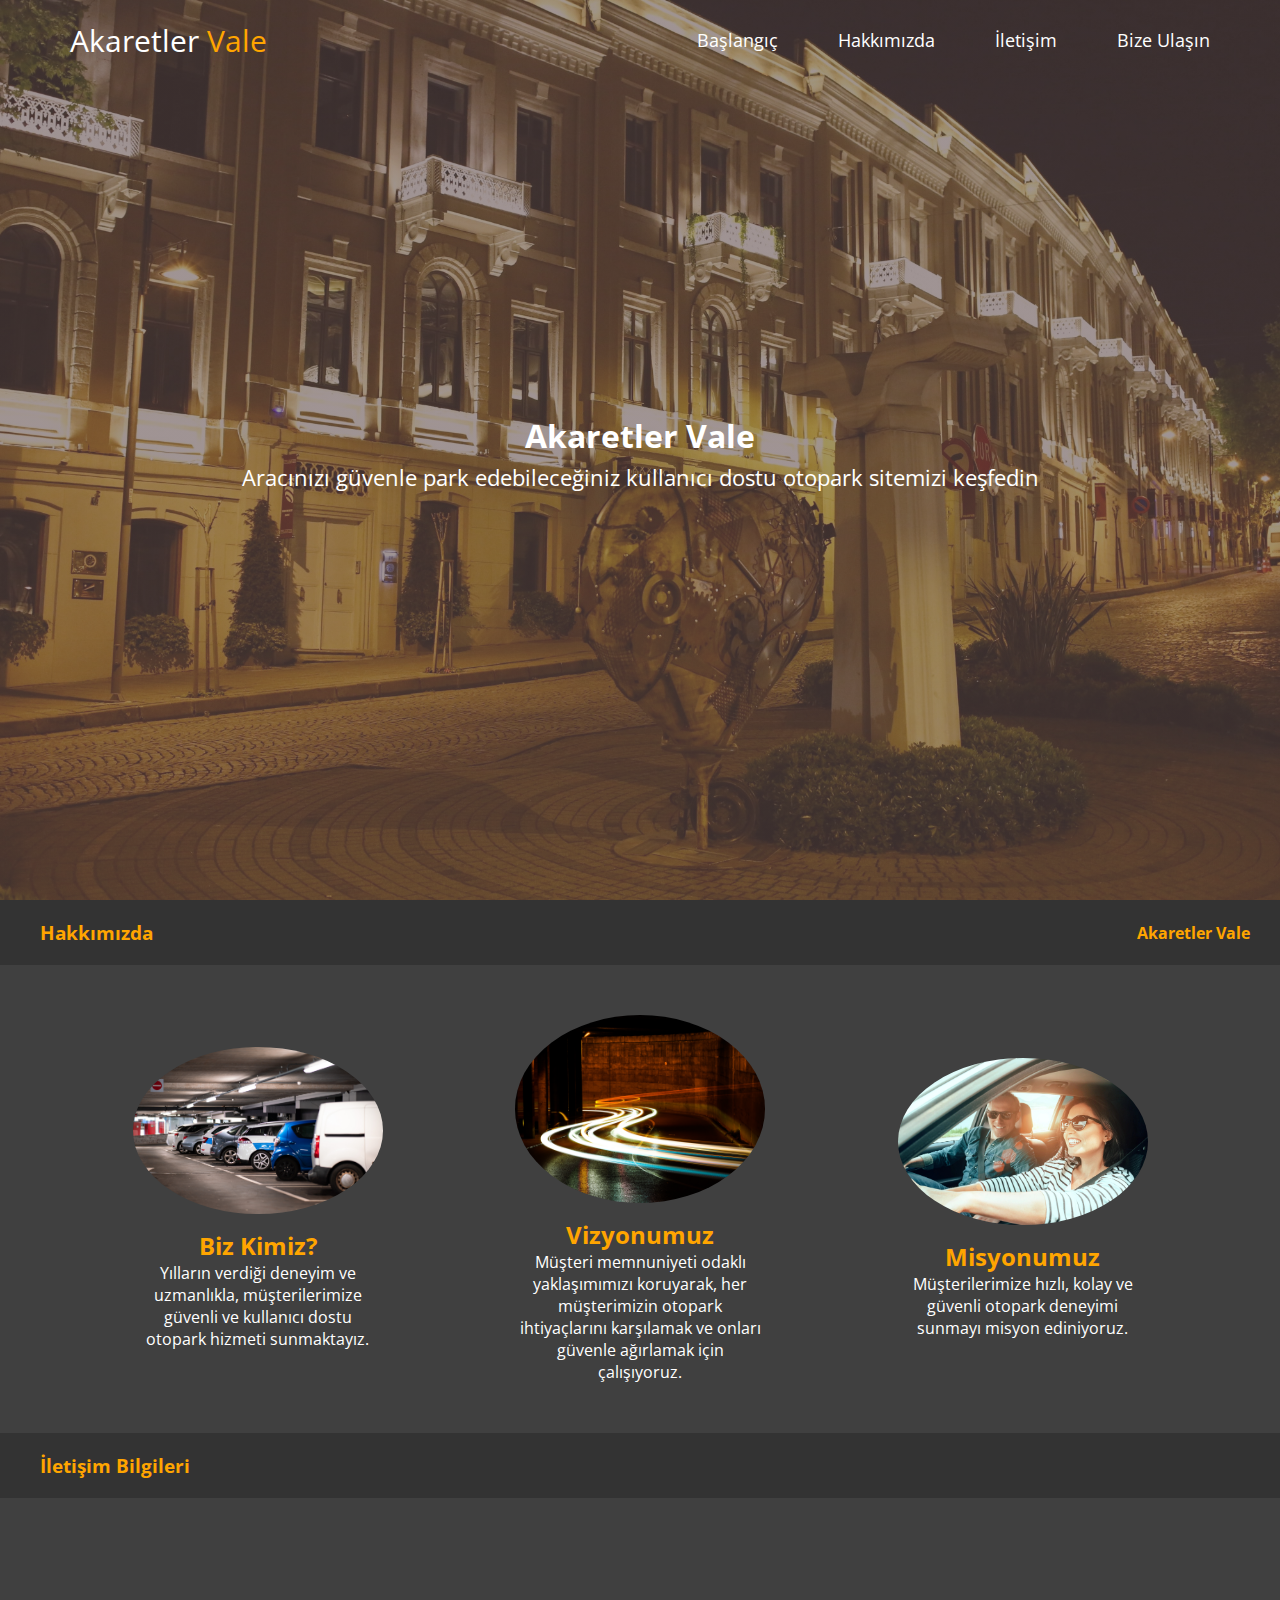
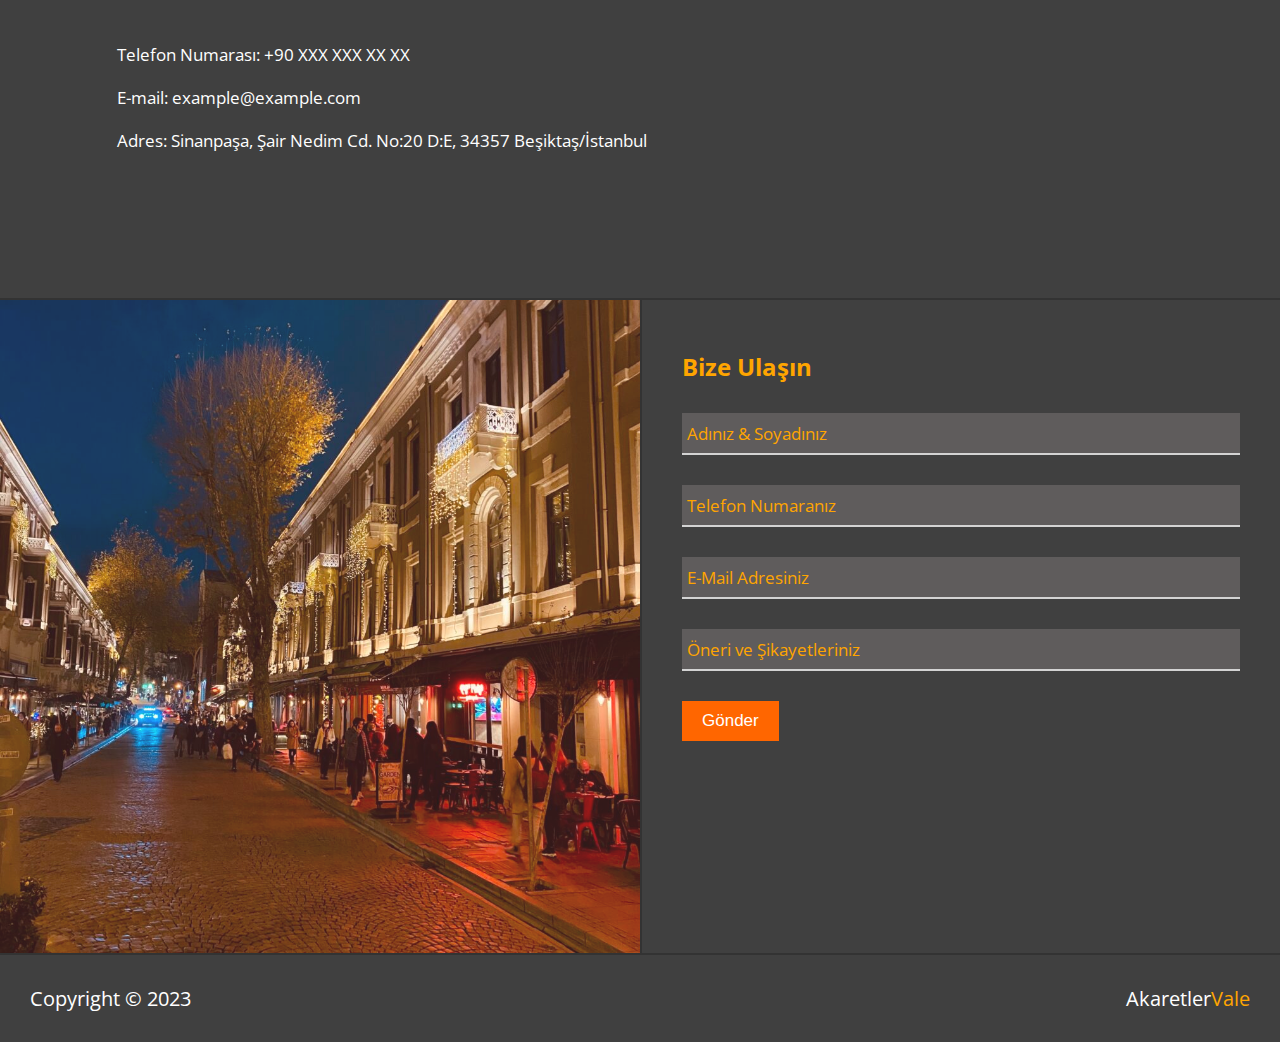
<file: Desktop/COFFEE SITE/index.html>
<!DOCTYPE html>
<html lang="en">

<head>
    <meta charset="UTF-8">
    <meta http-equiv="X-UA-Compatible" content="IE=edge">
    <meta name="viewport" content="width=device-width, initial-scale=1.0">
    <link rel="stylesheet" href="style.css">
    <link rel="stylesheet" href="https://cdnjs.cloudflare.com/ajax/libs/font-awesome/6.2.1/css/all.min.css"
        integrity="sha512-MV7K8+y+gLIBoVD59lQIYicR65iaqukzvf/nwasF0nqhPay5w/9lJmVM2hMDcnK1OnMGCdVK+iQrJ7lzPJQd1w=="
        crossorigin="anonymous" referrerpolicy="no-referrer" />
    <title>Akaretler Vale</title>
</head>

<body>

    <header>
        <div class="logo">
            <a href="#">Akaretler <span>Vale</span></a>
        </div>

        <nav>
            <ul>
                <li><a href="#">Başlangıç</a></li>
                <li><a href="#menu">Hakkımızda</a></li>
                <li><a href="#shop">İletişim</a></li>
                <li><a href="#contact">Bize Ulaşın</a></li>
            </ul>
        </nav>
    </header>

    <div class="content">
        <h2>Akaretler Vale</h2>
        <p>Aracınızı güvenle park edebileceğiniz kullanıcı dostu otopark sitemizi keşfedin</p>
    </div>

    <div class="menu" id="menu">
        <div class="menu-header">
            <h3>Hakkımızda</h3>
            <h4>Akaretler Vale</h4>
        </div>
        <div class="menu-content">
            <div class="hot-coffees">
                <div class="hot-coffees-image">
                    <img src="img/bizkimiz.jpg" alt="">
                </div>
                <div class="hot-coffees-body">
                    <h2>Biz Kimiz?</h2>
                    <label>Yılların verdiği deneyim ve uzmanlıkla, müşterilerimize güvenli ve kullanıcı dostu otopark hizmeti sunmaktayız.</label>
                </div>
            </div>
            <div class="cold-coffees">
                <div class="cold-coffees-image">
                    <img src="img/vizyon.jpg" alt="">
                </div>
                <div class="cold-coffees-body">
                    <h2>Vizyonumuz</h2>
                    <label>Müşteri memnuniyeti odaklı yaklaşımımızı koruyarak, her müşterimizin otopark ihtiyaçlarını karşılamak ve onları güvenle ağırlamak için çalışıyoruz. </label>
                </div>
            </div>
            <div class="frappucino-coffees">
                <div class="frappucino-coffees-image">
                    <img src="img/misyon.jpg" alt="">
                </div>
                <div class="frappucino-coffees-body">
                    <h2>Misyonumuz</h2>
                    <label>Müşterilerimize hızlı, kolay ve güvenli otopark deneyimi sunmayı misyon ediniyoruz.</label>
                </div>
            </div>
        </div>
    </div>

<!---->
    <div class="shop" id="shop">
        <div class="shop-header">
            <h3>İletişim Bilgileri</h3>
            <h4></h4>
        </div>
        <div class="shop-box">
            <div class="contact-info">
                <ul>
                    <li>Telefon Numarası: +90 XXX XXX XX XX</li>
                    <li>E-mail: example@example.com</li>
                    <li>Adres: Sinanpaşa, Şair Nedim Cd. No:20 D:E, 34357 Beşiktaş/İstanbul</li>
                </ul>
            </div>
            <div style="display: flex; justify-content: center;">
                <iframe src="https://www.google.com/maps/embed?pb=!1m14!1m8!1m3!1d6018.444647314124!2d28.9974685!3d41.042267!3m2!1i1024!2i768!4f13.1!3m3!1m2!1s0x14cab7a02ae9b4c3%3A0x5b4cc7a87348076e!2sKuleler%20Otopark!5e0!3m2!1str!2str!4v1684773420179!5m2!1str!2str" 
                width="400" height="300" style="border:0;" allowfullscreen="" loading="lazy" referrerpolicy="no-referrer-when-downgrade"></iframe>
            </div>
        </div>
    </div>
<!-- -->
    <div class="contact" id="contact">
        <div class="contact-box">
            <div class="contact-image">
                <img src="img/bg-image.jpeg">
            </div>
        </div>
        <div class="contact-box">
            <div class="contact-body">
                <form id="my-form" action="https://formspree.io/f/myyaazoo" method="POST">
                    <h2>Bize Ulaşın</h2>
                    <div class="form-content">
                        <input type="text" name="name" autocomplete="name" required>
                        <span></span>
                        <label>Adınız & Soyadınız</label>
                    </div>
                    <div class="form-content">
                        <input type="number" name="phone" required>
                        <span></span>
                        <label>Telefon Numaranız</label>
                    </div>
                    <div class="form-content">
                        <input type="email" name="email" required>
                        <span></span>
                        <label>E-Mail Adresiniz</label>
                    </div>
                    <div class="form-content">
                        <input type="text" name="message" required>
                        <span></span>
                        <label>Öneri ve Şikayetleriniz</label>
                    </div>
                    <button type="submit" id="my-form-button">Gönder</button>
                    <p id="my-form-status"></p>
                </form>
                
            </div>
        </div>
    </div>
    


    <div class="footer">
        <div class="footer-box">
            <div class="copyright">
                <label>Copyright &copy; 2023</label>
            </div>
            <div class="brand">
                <label>Akaretler<span>Vale</span></label>
            </div>
        </div>
    </div>

    <script>
        var form = document.getElementById("my-form");
        
        async function handleSubmit(event) {
          event.preventDefault();
          var status = document.getElementById("my-form-status");
          var data = new FormData(event.target);
          fetch(event.target.action, {
            method: form.method,
            body: data,
            headers: {
                'Accept': 'application/json'
            }
          }).then(response => {
            if (response.ok) {
              status.innerHTML = "Thanks for your submission!";
              form.reset()
            } else {
              response.json().then(data => {
                if (Object.hasOwn(data, 'errors')) {
                  status.innerHTML = data["errors"].map(error => error["message"]).join(", ")
                } else {
                  status.innerHTML = "Oops! There was a problem submitting your form"
                }
              })
            }
          }).catch(error => {
            status.innerHTML = "Oops! There was a problem submitting your form"
          });
        }
        form.addEventListener("submit", handleSubmit)
    </script>
</body>

</html>
</file>
<file: Desktop/COFFEE SITE/style.css>
@import url('https://fonts.googleapis.com/css2?family=Open+Sans:wght@300&display=swap');

* {
    margin: 0;
    padding: 0;
    box-sizing: border-box;
    text-decoration: none;
    list-style: none;
}

html {
    font-family: 'Open Sans', sans-serif;
    scroll-behavior: smooth;
}

img {
    width: 100%;
}

header {
    display: flex;
    align-items: center;
    justify-content: space-between;
    padding: 40px;
    width: 100%;
    height: 70px;
    position: absolute;
    z-index: 1;
}

header .logo a {
    font-size: 30px;
    color: white;
    padding: 15px 30px;
}

header .logo a span {
    color: orange;
}

header nav ul {
    display: flex;
}

header nav ul li a {
    margin: 5px 20px;
    font-size: 18px;
    color: white;
    padding: 10px 10px;
}

header nav ul li a:hover {
    border-bottom: 2px solid white;
}

/* Content */

.content {
    display: flex;
    flex-direction: column;
    align-items: center;
    justify-content: center;
    text-align: center;
    position: relative;
    min-height: 100vh;
    width: 100%;
    background-image: linear-gradient(to bottom right, rgba(96, 76, 76, .6), rgba(96, 76, 76, .6)), url("img/bg-image-upper.jpg");
    background-position: center bottom;
    background-repeat: no-repeat;
    background-size: cover;
    background-attachment: fixed;
}

.content h2 {
    font-size: 32px;
    padding: 5px;
    color: white;
}

.content p {
    font-size: 22px;
    color: white;
}


/* Menu */

.menu {
    background-color: #333333;
    width: 100%;
}

.menu .menu-header {
    display: flex;
    padding: 10px;
    align-items: center;
    justify-content: space-between;
}

.menu-header h3 {
    color: orange;
    padding: 10px 30px;
}

.menu-header h4 {
    color: orange;
    padding: 10px 20px;
}

.menu .menu-content {
    display: flex;
    align-items: center;
    justify-content: space-evenly;
    padding: 50px 0;
    flex-wrap: wrap;
    background-color: #404040;
}

.menu .menu-content .hot-coffees,
.cold-coffees,
.frappucino-coffees {
    width: 250px;
}

.menu .menu-content .hot-coffees .hot-coffees-image img {
    border-radius: 50%;
}

.menu .menu-content .cold-coffees .cold-coffees-image img {
    border-radius: 50%;
}

.menu .menu-content .frappucino-coffees .frappucino-coffees-image img {
    border-radius: 50%;
}

.menu .menu-content .hot-coffees-body,
.cold-coffees-body,
.frappucino-coffees-body {
    text-align: center;
    margin-top: 10px;
}

.menu .menu-content .hot-coffees-body h2,
.cold-coffees-body h2,
.frappucino-coffees-body h2 {
    color: orange;
}

.menu .menu-content .hot-coffees-body label,
.cold-coffees-body label,
.frappucino-coffees-body label {
    margin-top: 10px;
    color: white;
}



/* Shop */

.shop {
    background-color: #333333;
    width: 100%;
}

.shop .shop-header {
    display: flex;
    padding: 10px;
    align-items: center;
    justify-content: space-between;
}

.shop-header h3 {
    color: orange;
    padding: 10px 30px;
}

.shop-header h4 {
    color: orange;
    padding: 10px 20px;
}

.shop-box {
    display: flex;
    align-items: center;
    justify-content: space-evenly;
    background-color: #404040;
    padding: 50px 0;
    flex-wrap: wrap;
}


.shop .shop-box,
.shop .contact-info {
    display: flex;
    align-items: left;
    justify-content: space-evenly;
    padding: 50px 0;
    font-size: 17px;
    background-color: #404040;
    color: white;
    text-align: left;
}

.shop .contact-info h3 {
    color: orange;
}

.shop .contact-info ul {
    list-style: none;
}

.shop .contact-info ul li {
    margin: 20px 0;
}



/* Contact */

.contact {
    display: flex;
    flex-wrap: wrap;
    width: 100%;
    border-top: 2px solid #333333;
}

.contact .contact-box {
    flex: 1;
}

.contact .contact-box .contact-image,
.contact .contact-box .contact-body {
    height: 100%;
}

.contact img {
    width: 100%;
    height: 100%;
}

.contact-image img {
    opacity: .9;
}

.contact-body {
    background-color: #404040;
    height: 100%;
    border-left: 2px solid #333333;
}

.contact-body form {
    padding: 50px 40px;
    box-sizing: border-box;
}

.contact-body h2 {
    color: orange;
}

form .form-content {
    position: relative;
    margin: 30px 0;
    border-bottom: 2px solid lightgray;
}

form .form-content input {
    width: 100%;
    height: 40px;
    padding: 20px 5px;
    font-size: 17px;
    border: none;
    background: rgb(95, 92, 92);
    outline: none;
    color: white;
}

form .form-content label {
    position: absolute;
    top: 50%;
    left: 5px;
    color: orange;
    transform: translateY(-50%);
    font-size: 17px;
    transition: .5s;
    pointer-events: none;
}

form .form-content span::before {
    content: '';
    position: absolute;
    top: 40px;
    left: 0;
    width: 0%;
    height: 2px;
    background: orange;
    transform: .4s;
}

form .form-content input:focus~label,
form .form-content input:valid~label {
    top: -11px;
    color: orange;
}

form .form-content input:focus~span::before,
form .form-content input:valid~span::before {
    width: 100%;
}

.contact-body form button {
    padding: 10px 20px;
    font-size: 17px;
    border: none;
    background-color: #ff6600;
    color: white;
    border: 5px;
    cursor: pointer;
    transition: all .4s ease-in;
}

.contact-body form button:hover {
    background-color: #ff6681;
}



/* Footer */


.footer {
    background-color: #404040;
    border-top: 2px solid #333333;
}

.footer .footer-box {
    padding: 30px;
    display: flex;
    align-items: center;
    justify-content: space-between;
}

.footer .footer-box .social-media a {
    color: white;
    background-color: #333333;
    border-radius: 50%;
    font-size: 17px;
    padding: 10px;
    margin: 5px;
}

.footer .footer-box .social-media a:hover {
    opacity: .7;
    transition: .5s all ease-in-out;
}

.footer .footer-box .copyright {
    color: white;
    font-size: 20px;
}

.footer .footer-box .brand {
    color: white;
    font-size: 20px;
}

.footer .footer-box .brand span {
    color: orange;
}

/* Responsive */

@media(max-width: 992px) {

    /* Header */

    header {
        flex-direction: column;
        height: 150px;
        background: linear-gradient(rgba(0, 0, 0, .2), rgba(0, 0, 0, .2));
    }

    .menu-header .logo a {
        font-size: 25px;
    }

    header nav ul li a {
        font-size: 16px;
        flex-direction: column;
        display: inline-block;
        margin-top: 10px;
    }

    header nav {
        display: flex;
        flex-direction: column;
    }

    .content h2 {
        font-size: 28px;
    }

    .content p {
        font-size: 18px;
    }
}


@media(max-width: 950px) {
    .contact .contact-box {
        flex: 100%;
    }
}

@media(max-width: 800px) {

    .menu .menu-content .hot-coffees,
    .cold-coffees,
    .frappucino-coffees {
        margin: 20px;
    }
}

@media(max-width: 700px) {
    .footer .footer-box .social-media a {
        color: white;
        background-color: #333333;
        border-radius: 50%;
        font-size: 16px;
        padding: 5px;
    }

    .footer .footer-box .copyright {
        color: white;
        font-size: 15px;
    }

    .footer .footer-box .brand {
        color: white;
        font-size: 18px;
    }
}

@media(max-width: 500px) {

    /* header */

    header {
        height: 130px;
    }

    header .logo a {
        font-size: 23px;
    }

    header nav ul li a {
        font-size: 13px;
        flex-direction: column;
        display: inline-block;
        margin-top: 10px;
    }

    header nav {
        display: flex;
        flex-direction: column;
    }


    /* Content */

    .content h2 {
        font-size: 23px;
    }

    .content p {
        font-size: 16px;
    }


    /* footer */

    .footer .footer-box {
        flex-direction: column;
    }

    .footer .footer-box .social-media a {
        color: white;
        background-color: #333333;
        border-radius: 50%;
        font-size: 16px;
        padding: 10px;
        margin-top: 10px;
        display: inline-block;
    }

    .footer .footer-box .copyright {
        color: white;
        font-size: 15px;
        margin-top: 10px;
    }

    .footer .footer-box .brand {
        color: white;
        font-size: 18px;
        margin-top: 10px;
    }

}


@media(max-width: 410px) {

    /* header */

    header {
        height: 120px;
    }

    header .logo a {
        font-size: 20px;
        color: white;
        padding: 15px 30px;
    }

    header nav ul li a {
        font-size: 12px;
        flex-direction: column;
        display: inline-block;
        margin-top: 10px;
        color: white;
        padding: 5px 5px;
    }

    header nav {
        display: flex;
        flex-direction: column;
    }

    /* content */

    .content h2 {
        font-size: 20px;
    }

    .content p {
        font-size: 13px;
    }

}
</file>
